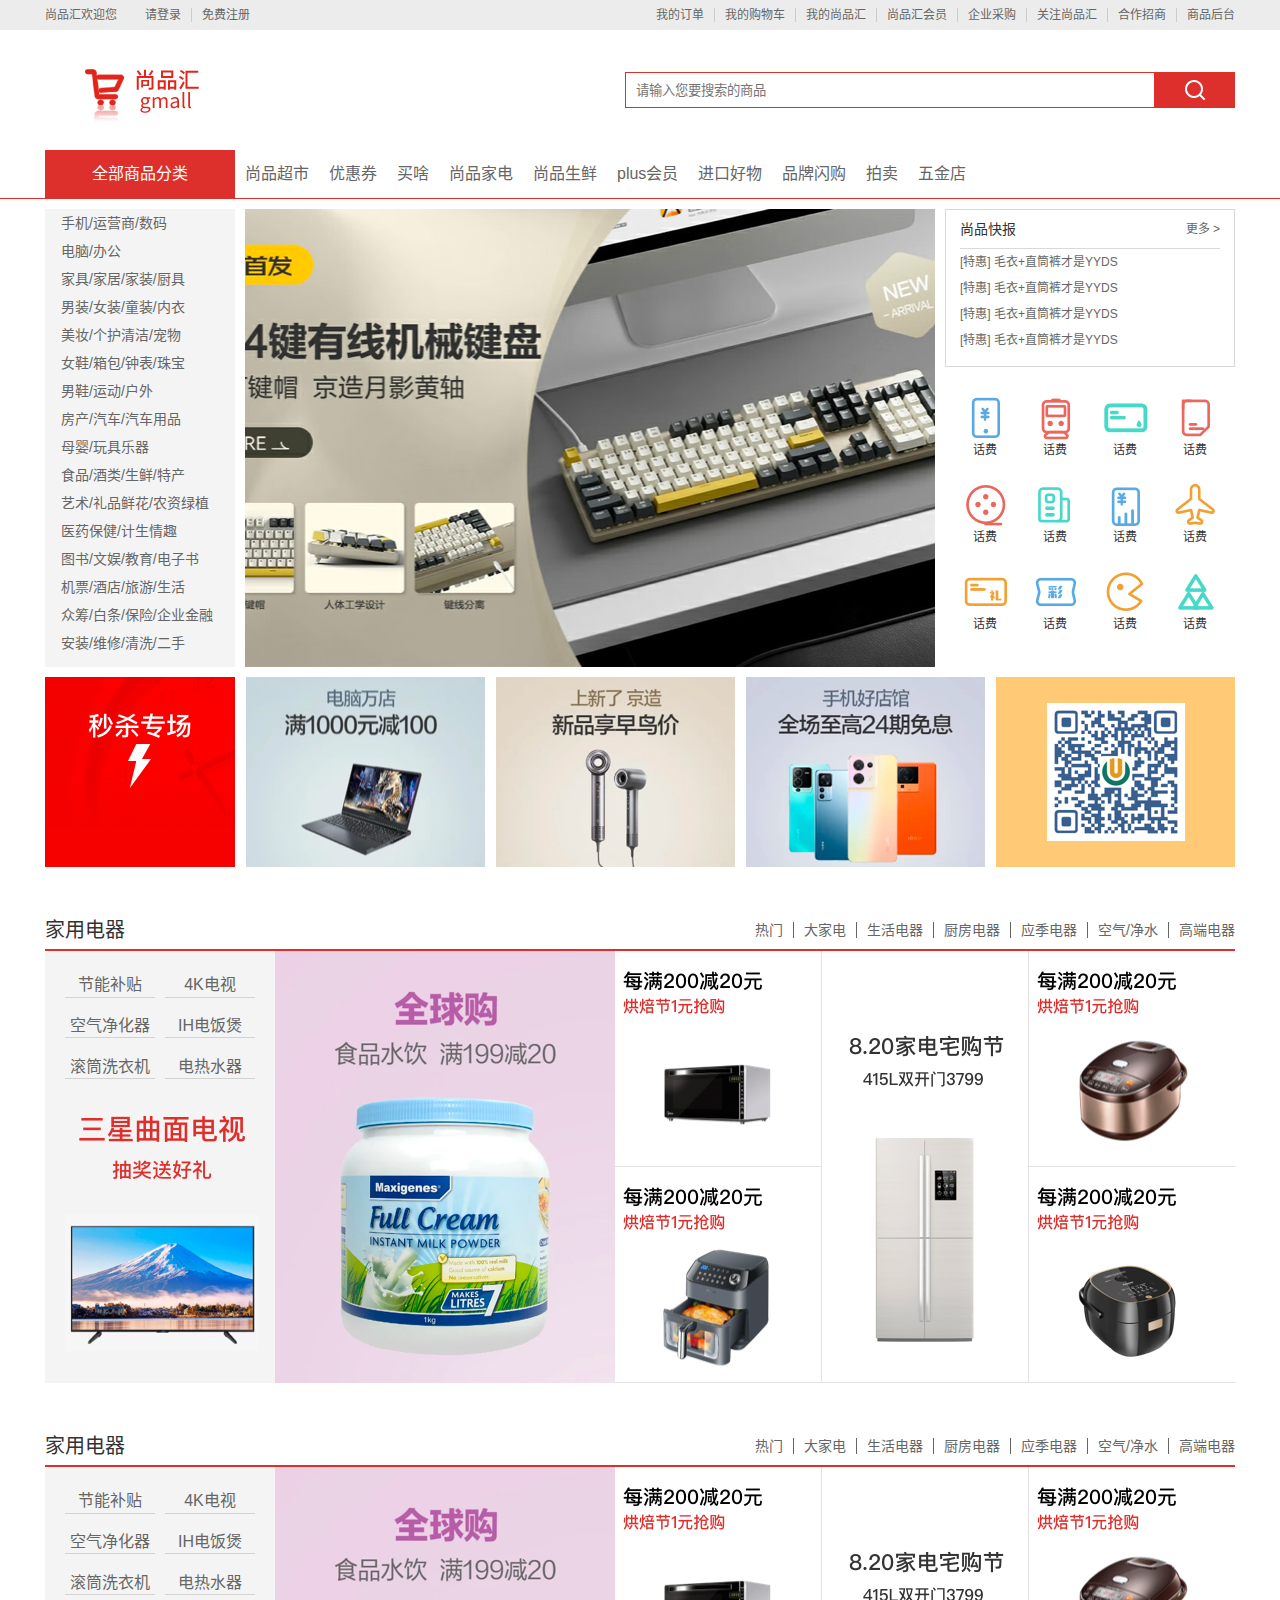
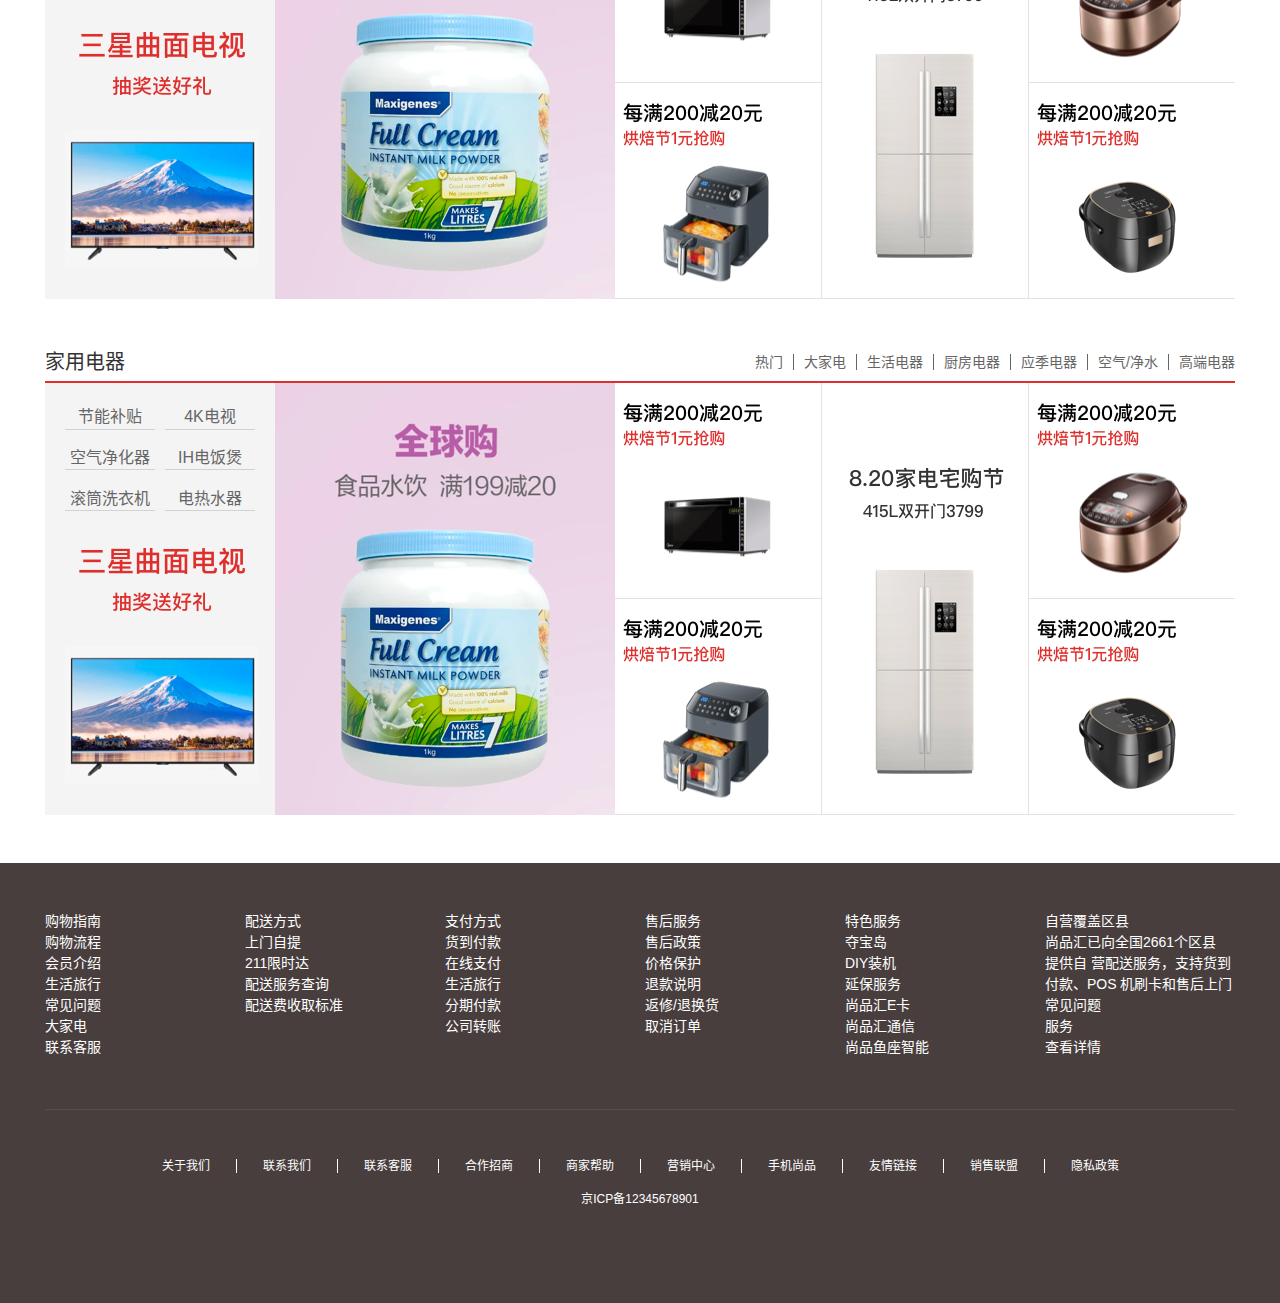
<file: WebJason/尚品汇练习/index.html>
<!DOCTYPE html>
<html lang="zh-CN">
<head>
    <meta charset="UTF-8">
    <title>尚品汇</title>
    <!-- 引入页签图标 -->
    <link rel="shortcut icon" href="./favicon.ico" type="image/x-icon">
    <!-- 引入重置css -->
    <link rel="stylesheet" href="./css/reset.css">
    <!-- 引入导航栏css -->
    <link rel="stylesheet" href="./css/nav.css">
</head>
<body>
    <!-- 顶部导航条 -->
    <div class="topbar">
        <!-- 版心 -->
         <div class="container clearfix">
             <!-- 左侧欢迎区 -->
             <div class="welcome leftfix">
                 <span class="hello">尚品汇欢迎您</span>
                 <span>请</span>
                 <a href="#" class="login">登录</a>
                 <a href="#" class="register">免费注册</a>
             </div>

             <!-- 右侧导航 -->
             <div class="topbar-nav rightfix">
                <ul class="list clearfix">
                    <li><a href="#">我的订单</a></li>
                    <li><a href="#">我的购物车</a></li>
                    <li><a href="#">我的尚品汇</a></li>
                    <li><a href="#">尚品汇会员</a></li>
                    <li><a href="#">企业采购</a></li>
                    <li><a href="#">关注尚品汇</a></li>
                    <li><a href="#">合作招商</a></li>
                    <li><a href="#">商品后台</a></li>
                </ul>
             </div>
         </div>
    </div>

    <!-- 头部 -->
    <div class="header">
       <div class="container">
             <!-- 左侧logo区 -->
            <div class="logo leftfix">
                <img src="./image/logo.png" alt="尚品汇">
            </div>
            <!-- 右侧搜索区 -->
            <div class="search rightfix">
                <form action="#">
                    <input type="text" placeholder="请输入您要搜索的商品">
                    <button></button>
                </form>
            </div>
       </div>
    </div>

    <!-- 主导航区 -->
    <div class="main-nav">
        <div class="container clearfix">
            <div class="all-types leftfix">
            全部商品分类
            </div>
            <ul class="nav-list leftfix">
                <li><a href="#">尚品超市</a></li>
                <li><a href="#">优惠券</a></li>
                <li><a href="#">买啥</a></li>
                <li><a href="#">尚品家电</a></li>
                <li><a href="#">尚品生鲜</a></li>
                <li><a href="#">plus会员</a></li>
                <li><a href="#">进口好物</a></li>
                <li><a href="#">品牌闪购</a></li>
                <li><a href="#">拍卖</a></li>
                <li><a href="#">五金店</a></li>
            </ul>
        </div>
    </div>

    <!-- 主要内容区 -->
    <div class="main-content">
        <div class="container clearfix">
            <ul class="slide-nav leftfix">
                <li>
                    <!-- 一级菜单 -->
                    <a href="#">手机/运营商/数码</a>
                    <!-- 二级菜单 --></a>
                    <div class="second-menu">
                        <dl class="clearfix">
                            <dt><a href="#">电子书刊</a></dt>
                            <dd><a href="#">电子书</a></dd>
                            <dd><a href="#">网络原创</a></dd>
                            <dd><a href="#">数字杂志</a></dd>
                            <dd><a href="#">多媒体图书</a></dd>
                        </dl>
                        <dl class="clearfix">
                            <dt><a href="#">音像</a></dt>
                            <dd><a href="#">音乐</a></dd>
                            <dd><a href="#">影视</a></dd>
                            <dd><a href="#">教育音像</a></dd>
                        </dl>
                        <dl class="clearfix">
                            <dt><a href="#">英文原版</a></dt>
                            <dd><a href="#">少儿</a></dd>
                            <dd><a href="#">商务投资</a></dd>
                            <dd><a href="#">英语学习考试</a></dd>
                            <dd><a href="#">文学</a></dd>
                            <dd><a href="#">传记</a></dd>
                            <dd><a href="#">励志</a></dd>
                        </dl>
                        <dl class="clearfix">
                            <dt><a href="#">文艺</a></dt>
                            <dd><a href="#">小说</a></dd>
                            <dd><a href="#">文学</a></dd>
                            <dd><a href="#">青春文学</a></dd>
                            <dd><a href="#">传记</a></dd>
                            <dd><a href="#">艺术</a></dd>
                        </dl>
                        <dl class="clearfix">
                            <dt><a href="#">少儿</a></dt>
                            <dd><a href="#">胎教</a></dd>
                            <dd><a href="#">0-2岁</a></dd>
                            <dd><a href="#">3-6岁</a></dd>
                            <dd><a href="#">7-10岁</a></dd>
                            <dd><a href="#">11-14岁</a></dd>
                        </dl>
                        <dl class="clearfix">
                            <dt><a href="#">人文社科</a></dt>
                            <dd><a href="#">历史</a></dd>
                            <dd><a href="#">哲学</a></dd>
                            <dd><a href="#">国学</a></dd>
                            <dd><a href="#">政治/军事</a></dd>
                            <dd><a href="#">法律</a></dd>
                            <dd><a href="#">人文社科</a></dd>
                            <dd><a href="#">心理学</a></dd>
                            <dd><a href="#">文化</a></dd>
                            <dd><a href="#">社会科学</a></dd>
                        </dl>
                        <dl class="clearfix">
                            <dt><a href="#">经管励志</a></dt>
                            <dd><a href="#">经济</a></dd>
                            <dd><a href="#">金融与投资</a></dd>
                            <dd><a href="#">管理</a></dd>
                            <dd><a href="#">励志与成功</a></dd>
                        </dl>
                        <dl class="clearfix">
                            <dt><a href="#">生活</a></dt>
                            <dd><a href="#">健康与保健</a></dd>
                            <dd><a href="#">家庭与育儿</a></dd>
                            <dd><a href="#">旅游</a></dd>
                            <dd><a href="#">烹饪美食</a></dd>
                        </dl>
                        <dl class="clearfix">
                            <dt><a href="#">科技</a></dt>
                            <dd><a href="#">工业技术</a></dd>
                            <dd><a href="#">科普读物</a></dd>
                            <dd><a href="#">建筑</a></dd>
                            <dd><a href="#">医学</a></dd>
                            <dd><a href="#">科学与自然</a></dd>
                            <dd><a href="#">计算机与互联网</a></dd>
                            <dd><a href="#">电子通信</a></dd>
                        </dl>
                        <dl class="clearfix">
                            <dt><a href="#">教育</a></dt>
                            <dd><a href="#">中小学教辅</a></dd>
                            <dd><a href="#">教育与考试</a></dd>
                            <dd><a href="#">外语学习</a></dd>
                            <dd><a href="#">大中专教材</a></dd>
                            <dd><a href="#">科学与自然</a></dd>
                            <dd><a href="#">字典词典</a></dd>
                        </dl>
                        <dl class="clearfix">
                            <dt><a href="#">艺术与收藏</a></dt>
                            <dd><a href="#">经济管理</a></dd>
                            <dd><a href="#">文化与艺术</a></dd>
                        </dl>
                        <dl class="clearfix">
                            <dt><a href="#">其他</a></dt>
                            <dd><a href="#">工具书</a></dd>
                            <dd><a href="#">杂志期刊</a></dd>
                            <dd><a href="#">套装书</a></dd>
                            <dd><a href="#">打折图书</a></dd>
                        </dl>
                    </div>
                </li>
                <li>
                    <a href="#">电脑/办公</a>
                    <div class="second-menu">
                        <dl class="clearfix">
                            <dt><a href="#">手机通讯</a></dt>
                            <dd><a href="#">手机</a></dd>
                            <dd><a href="#">对讲机</a></dd>
                        </dl>
                        <dl class="clearfix">
                            <dt><a href="#">运营商</a></dt>
                            <dd><a href="#">合约机</a></dd>
                            <dd><a href="#">选号中心</a></dd>
                            <dd><a href="#">装宽带</a></dd>
                        </dl>
                        <dl class="clearfix">
                            <dt><a href="#">手机配件</a></dt>
                            <dd><a href="#">移动电源</a></dd>
                            <dd><a href="#">蓝牙耳机</a></dd>
                            <dd><a href="#">充电器</a></dd>
                            <dd><a href="#">数据线</a></dd>
                            <dd><a href="#">苹果周边</a></dd>
                        </dl>
                    </div>
                </li>
                <li>
                    <a href="#">家具/家居/家装/厨具</a>
                    <div class="second-menu">
                        <dl class="clearfix">
                            <dt><a href="#">大家电</a></dt>
                            <dd><a href="#">平板电视</a></dd>
                            <dd><a href="#">空调</a></dd>
                            <dd><a href="#">冰箱</a></dd>
                            <dd><a href="#">洗衣机</a></dd>
                            <dd><a href="#">迷你音响</a></dd>
                        </dl>
                        <dl class="clearfix">
                            <dt><a href="#">厨卫家电</a></dt>
                            <dd><a href="#">燃气灶</a></dd>
                            <dd><a href="#">油烟机</a></dd>
                            <dd><a href="#">热水器</a></dd>
                            <dd><a href="#">消毒柜</a></dd>
                            <dd><a href="#">洗碗机</a></dd>
                        </dl>
                        <dl class="clearfix">
                            <dt><a href="#">厨卫小电</a></dt>
                            <dd><a href="#">料理机</a></dd>
                            <dd><a href="#">榨汁机</a></dd>
                            <dd><a href="#">电饭煲</a></dd>
                            <dd><a href="#">压力锅</a></dd>
                            <dd><a href="#">豆浆机</a></dd>
                            <dd><a href="#">咖啡机</a></dd>
                            <dd><a href="#">微波炉</a></dd>
                            <dd><a href="#">电磁炉</a></dd>
                        </dl>
                        <dl class="clearfix">
                            <dt><a href="#">生活电器</a></dt>
                            <dd><a href="#">取暖电器</a></dd>
                            <dd><a href="#">净化器</a></dd>
                            <dd><a href="#">加湿器</a></dd>
                            <dd><a href="#">扫地机器人</a></dd>
                            <dd><a href="#">吸尘器</a></dd>
                            <dd><a href="#">挂烫机</a></dd>
                            <dd><a href="#">电话机</a></dd>
                            <dd><a href="#">电风扇</a></dd>
                        </dl>
                        <dl class="clearfix">
                            <dt><a href="#">个护健康</a></dt>
                            <dd><a href="#">剃须刀</a></dd>
                            <dd><a href="#">脱毛器</a></dd>
                            <dd><a href="#">口腔护理</a></dd>
                            <dd><a href="#">电吹风</a></dd>
                            <dd><a href="#">美容仪</a></dd>
                            <dd><a href="#">理发器</a></dd>
                            <dd><a href="#">按摩椅</a></dd>
                            <dd><a href="#">血压计</a></dd>
                        </dl>
                    </div>
                </li>
                <li>
                    <a href="#">男装/女装/童装/内衣</a>
                    <div class="second-menu">
                        <dl class="clearfix">
                            <dt><a href="#">摄影摄像</a></dt>
                            <dd><a href="#">数码现货即</a></dd>
                            <dd><a href="#">拍立得</a></dd>
                            <dd><a href="#">镜头</a></dd>
                            <dd><a href="#">户外器材</a></dd>
                            <dd><a href="#">数码相框</a></dd>
                        </dl>
                        <dl class="clearfix">
                            <dt><a href="#">数码配件</a></dt>
                            <dd><a href="#">存储卡</a></dd>
                            <dd><a href="#">读卡器</a></dd>
                            <dd><a href="#">滤镜</a></dd>
                            <dd><a href="#">相机包</a></dd>
                            <dd><a href="#">数码支架</a></dd>
                        </dl>
                        <dl class="clearfix">
                            <dt><a href="#">智能设备</a></dt>
                            <dd><a href="#">智能手环</a></dd>
                            <dd><a href="#">智能眼镜</a></dd>
                            <dd><a href="#">健康监测</a></dd>
                            <dd><a href="#">体感车</a></dd>
                            <dd><a href="#">无人机</a></dd>
                        </dl>
                    </div>
                </li>
                <li>
                    <a href="#">美妆/个护清洁/宠物</a>
                    <div class="second-menu">
                        <dl class="clearfix">
                            <dt><a href="#">宠物生活</a></dt>
                            <dd><a href="#">宠物粮食</a></dd>
                            <dd><a href="#">宠物零食</a></dd>
                            <dd><a href="#">医疗保健</a></dd>
                            <dd><a href="#">宠物玩具</a></dd>
                            <dd><a href="#">出行装备</a></dd>
                        </dl>
                        <dl class="clearfix">
                            <dt><a href="#">生活日用</a></dt>
                            <dd><a href="#">保暖防护</a></dd>
                            <dd><a href="#">收纳用品</a></dd>
                            <dd><a href="#">雨伞雨具</a></dd>
                            <dd><a href="#">浴室用品</a></dd>
                            <dd><a href="#">洗漱用品</a></dd>
                        </dl>
                    </div>
                </li>
                <li>
                    <a href="#">女鞋/箱包/钟表/珠宝</a>
                    <div class="second-menu">
                        <dl class="clearfix">
                            <dt><a href="#">电脑整机</a></dt>
                            <dd><a href="#">笔记本电脑</a></dd>
                            <dd><a href="#">台式机</a></dd>
                            <dd><a href="#">超极本</a></dd>
                            <dd><a href="#">游戏本</a></dd>
                            <dd><a href="#">平板电脑</a></dd>
                            <dd><a href="#">平板配件</a></dd>
                        </dl>
                        <dl class="clearfix">
                            <dt><a href="#">电脑配件</a></dt>
                            <dd><a href="#">CPU</a></dd>
                            <dd><a href="#">主板</a></dd>
                            <dd><a href="#">显卡</a></dd>
                            <dd><a href="#">硬盘</a></dd>
                            <dd><a href="#">SSD固态硬盘</a></dd>
                            <dd><a href="#">内存</a></dd>
                        </dl>
                    </div>
                </li>
                <li>
                    <a href="#">男鞋/运动/户外</a>
                    <div class="second-menu">
                        <dl class="clearfix">
                            <dt><a href="#">刀剪菜板</a></dt>
                            <dd><a href="#">菜刀</a></dd>
                            <dd><a href="#">剪刀</a></dd>
                            <dd><a href="#">多功能刀</a></dd>
                            <dd><a href="#">道具套装</a></dd>
                        </dl>
                        <dl class="clearfix">
                            <dt><a href="#">水具酒具</a></dt>
                            <dd><a href="#">塑料杯</a></dd>
                            <dd><a href="#">运动水壶</a></dd>
                            <dd><a href="#">保温杯</a></dd>
                            <dd><a href="#">保温壶</a></dd>
                        </dl>
                    </div>
                </li>
                <li>
                    <a href="#">房产/汽车/汽车用品</a>
                    <div class="second-menu">
                        <dl class="clearfix">
                            <dt><a href="#">清洁用品</a></dt>
                            <dd><a href="#">纸巾湿巾</a></dd>
                            <dd><a href="#">清洁工具</a></dd>
                            <dd><a href="#">驱虫用品</a></dd>
                            <dd><a href="#">家庭清洁</a></dd>
                            <dd><a href="#">皮具护理</a></dd>
                        </dl>
                        <dl class="clearfix">
                            <dt><a href="#">面部护肤</a></dt>
                            <dd><a href="#">洁面乳</a></dd>
                            <dd><a href="#">面膜</a></dd>
                            <dd><a href="#">防晒</a></dd>
                            <dd><a href="#">隔离</a></dd>
                            <dd><a href="#">爽肤水</a></dd>
                        </dl>
                    </div>
                </li>
                <li>
                    <a href="#">母婴/玩具乐器</a>
                    <div class="second-menu">
                        <dl class="clearfix">
                            <dt><a href="#">男装</a></dt>
                            <dd><a href="#">衬衫</a></dd>
                            <dd><a href="#">针织衫</a></dd>
                            <dd><a href="#">夹克</a></dd>
                            <dd><a href="#">风衣</a></dd>
                            <dd><a href="#">牛仔裤</a></dd>
                        </dl>
                        <dl class="clearfix">
                            <dt><a href="#">女装</a></dt>
                            <dd><a href="#">雪纺衫</a></dd>
                            <dd><a href="#">休闲裤</a></dd>
                            <dd><a href="#">小西装</a></dd>
                            <dd><a href="#">皮衣</a></dd>
                            <dd><a href="#">羽绒服</a></dd>
                        </dl>
                    </div>
                </li>
                <li>
                    <a href="#">食品/酒类/生鲜/特产</a>
                    <div class="second-menu">
                        <dl class="clearfix">
                            <dt><a href="#">钟表</a></dt>
                            <dd><a href="#">男表</a></dd>
                            <dd><a href="#">瑞士表</a></dd>
                            <dd><a href="#">女表</a></dd>
                            <dd><a href="#">风衣</a></dd>
                            <dd><a href="#">智能手表</a></dd>
                            <dd><a href="#">闹钟</a></dd>
                        </dl>
                    </div>
                </li>
                <li>
                    <a href="#">艺术/礼品鲜花/农资绿植</a>
                    <div class="second-menu">
                        <dl class="clearfix">
                            <dt><a href="#">流行男鞋</a></dt>
                            <dd><a href="#">休闲鞋</a></dd>
                            <dd><a href="#">商务鞋</a></dd>
                            <dd><a href="#">功能鞋</a></dd>
                            <dd><a href="#">布鞋</a></dd>
                            <dd><a href="#">人字拖</a></dd>
                        </dl>
                        <dl class="clearfix">
                            <dt><a href="#">时尚女鞋</a></dt>
                            <dd><a href="#">高跟鞋</a></dd>
                            <dd><a href="#">凉鞋</a></dd>
                            <dd><a href="#">雪地靴</a></dd>
                            <dd><a href="#">筒靴</a></dd>
                            <dd><a href="#">内增高</a></dd>
                        </dl>
                    </div>
                </li>
                <li>
                    <a href="#">医药保健/计生情趣</a>
                    <div class="second-menu">
                        <dl class="clearfix">
                            <dt><a href="#">营养辅食</a></dt>
                            <dd><a href="#">维生素</a></dd>
                            <dd><a href="#">面条</a></dd>
                            <dd><a href="#">益生菌</a></dd>
                            <dd><a href="#">钙铁锌硒</a></dd>
                            <dd><a href="#">DHA</a></dd>
                        </dl>
                        <dl class="clearfix">
                            <dt><a href="#">妈妈专区</a></dt>
                            <dd><a href="#">孕妇装</a></dd>
                            <dd><a href="#">孕妇护肤</a></dd>
                            <dd><a href="#">防辐射服</a></dd>
                            <dd><a href="#">产后塑身</a></dd>
                            <dd><a href="#">月子装</a></dd>
                        </dl>
                    </div>
                </li>
                <li>
                    <a href="#">图书/文娱/教育/电子书</a>
                    <div class="second-menu">
                        <dl class="clearfix">
                            <dt><a href="#">流行皮包</a></dt>
                            <dd><a href="#">钱包</a></dd>
                            <dd><a href="#">手包</a></dd>
                            <dd><a href="#">钥匙包</a></dd>
                            <dd><a href="#">手提包</a></dd>
                            <dd><a href="#">公文包</a></dd>
                        </dl>
                        <dl class="clearfix">
                            <dt><a href="#">婚庆</a></dt>
                            <dd><a href="#">婚庆首饰</a></dd>
                            <dd><a href="#">婚纱摄影</a></dd>
                            <dd><a href="#">婚宴</a></dd>
                            <dd><a href="#">婚庆服务</a></dd>
                            <dd><a href="#">婚纱礼服</a></dd>
                        </dl>
                    </div>
                </li>
                <li>
                    <a href="#">机票/酒店/旅游/生活</a>
                    <div class="second-menu">
                        <dl class="clearfix">
                            <dt><a href="#">地方特产</a></dt>
                            <dd><a href="#">北京</a></dd>
                            <dd><a href="#">新疆</a></dd>
                            <dd><a href="#">四川</a></dd>
                            <dd><a href="#">福建</a></dd>
                            <dd><a href="#">重庆</a></dd>
                        </dl>
                        <dl class="clearfix">
                            <dt><a href="#">进口食品</a></dt>
                            <dd><a href="#">饼干果干</a></dd>
                            <dd><a href="#">巧克力</a></dd>
                            <dd><a href="#">牛奶</a></dd>
                            <dd><a href="#">调味食品</a></dd>
                            <dd><a href="#">休闲零食</a></dd>
                        </dl>
                    </div>
                </li>
                <li>
                    <a href="#">众筹/白条/保险/企业金融</a>
                    <div class="second-menu">
                        <dl class="clearfix">
                            <dt><a href="#">木手串</a></dt>
                            <dd><a href="#">小叶紫檀</a></dd>
                            <dd><a href="#">黄花梨</a></dd>
                            <dd><a href="#">禅香木</a></dd>
                            <dd><a href="#">金丝楠</a></dd>
                        </dl>
                        <dl class="clearfix">
                            <dt><a href="#">钻石</a></dt>
                            <dd><a href="#">裸钻</a></dd>
                            <dd><a href="#">钻戒</a></dd>
                            <dd><a href="#">耳饰</a></dd>
                            <dd><a href="#">手镯</a></dd>
                            <dd><a href="#">手链</a></dd>
                        </dl>
                    </div>
                </li>
                <li>
                    <a href="#">安装/维修/清洗/二手</a>
                    <div class="second-menu">
                        <dl class="clearfix">
                            <dt><a href="#">二手家电</a></dt>
                            <dd><a href="#">洗衣机</a></dd>
                            <dd><a href="#">烘干机</a></dd>
                            <dd><a href="#">烤箱</a></dd>
                            <dd><a href="#">微波炉</a></dd>
                        </dl>
                        <dl class="clearfix">
                            <dt><a href="#">上门清洗</a></dt>
                            <dd><a href="#">油烟机</a></dd>
                            <dd><a href="#">橱柜</a></dd>
                            <dd><a href="#">灶台</a></dd>
                            <dd><a href="#">锅</a></dd>
                            <dd><a href="#">燃气灶</a></dd>
                        </dl>
                    </div>
                </li>
            </ul>

           <div class="banner leftfix" >
               <img src="./image/banner主图.png" alt="尚品汇">
           </div>

           <div class="slide-other leftfix" >
                <div class="message">
                    <div class="title clearfix">
                        <span class="leftfix">尚品快报</span>
                        <a href="#" class="rightfix">更多&nbsp;&gt;</a>
                    </div>
                    <ul class="msg-list">
                        <li><a href="#">[特惠] 毛衣+直筒裤才是YYDS</a></li>
                        <li><a href="#">[特惠] 毛衣+直筒裤才是YYDS</a></li>
                        <li><a href="#">[特惠] 毛衣+直筒裤才是YYDS</a></li>
                        <li><a href="#">[特惠] 毛衣+直筒裤才是YYDS</a></li>
                    </ul>
                </div>
                <div class="other-nav">
                    <ul class="other-nav-list clearfix">
                        <li>
                            <div class="picture"></div>
                            <span>话费</span>
                        </li>
                        <li><div class="picture"></div>
                            <span>话费</span>
                        </li>
                        <li><div class="picture"></div>
                            <span>话费</span></li>
                        <li><div class="picture"></div>
                            <span>话费</span></li>
                    </ul>
                    <ul class="other-nav-list clearfix">
                        <li><div class="picture"></div>
                            <span>话费</span></li>
                        <li><div class="picture"></div>
                            <span>话费</span></li>
                        <li><div class="picture"></div>
                            <span>话费</span></li>
                        <li><div class="picture"></div>
                            <span>话费</span></li>
                    </ul>
                    <ul class="other-nav-list clearfix">
                        <li><div class="picture"></div>
                            <span>话费</span></li>
                        <li><div class="picture"></div>
                            <span>话费</span></li>
                        <li><div class="picture"></div>
                            <span>话费</span></li>
                        <li><div class="picture"></div>
                            <span>话费</span></li>
                    </ul>
                </div>
           </div>
        </div>
    </div>
    <!-- 秒杀 -->
     <div class="seckill clearfix">
        <div class="container">
             <img src="./image/seckill.png" alt="秒杀">
             <img src="./image/banner1.png" alt="秒杀1">
             <img src="./image/banner2.png" alt="秒杀2">
             <img src="./image/banner3.png" alt="秒杀3">
             <img src="./image/baner4.png" alt="秒杀4">
        </div>
     </div>
     <!-- 楼层 -->
     <div class="floor">
        <div class="container">
            <!-- 上部分 -->
             <div class="floor-nav clearfix">
                <span class="floor-name leftfix">家用电器</span>
                <ul class="floor-nav-list rightfix clearfix">
                    <li><a href="#">热门</a></li>
                    <li><a href="#">大家电</a></li>
                    <li><a href="#">生活电器</a></li>
                    <li><a href="#">厨房电器</a></li>
                    <li><a href="#">应季电器</a></li>
                    <li><a href="#">空气/净水</a></li>
                    <li><a href="#">高端电器</a></li>
                </ul>
             </div>
            <!-- 下部分 -->
             <div class="floor-infor">
                <div class="floor-info-item clearfix">
                    <div class="item item1">
                        <ul class="item1-list clearfix">
                            <li><a href="#">节能补贴</a></li>
                            <li><a href="#">4K电视</a></li>
                            <li><a href="#">空气净化器</a></li>
                            <li><a href="#">IH电饭煲</a></li>
                            <li><a href="#">滚筒洗衣机</a></li>
                            <li><a href="#">电热水器</a></li>
                        </ul>
                        <img src="./image/编组.png" alt="广告图">
                    </div>
                    <div class="item item2">
                        <img src="./image/appliance_banner07.png" alt="广告图">
                    </div>
                    <div class="item item3">
                            <img src="./image/微波炉.png" alt="微波炉">
                            <img src="./image/空气炸锅.png" alt="空气炸锅">
                    </div>
                    <div class="item item4">
                            <img src="./image/冰箱.png" alt="冰箱">
                    </div>
                    <div class="item item5">
                            <img src="./image/电饭煲.png" alt="电饭煲">
                            <img src="./image/电饭煲2.png" alt="电饭煲2">
                    </div>
                </div>
             </div>
        </div>
     </div>
      <!-- 楼层 -->
     <div class="floor">
        <div class="container">
            <!-- 上部分 -->
             <div class="floor-nav clearfix">
                <span class="floor-name leftfix">家用电器</span>
                <ul class="floor-nav-list rightfix clearfix">
                    <li><a href="#">热门</a></li>
                    <li><a href="#">大家电</a></li>
                    <li><a href="#">生活电器</a></li>
                    <li><a href="#">厨房电器</a></li>
                    <li><a href="#">应季电器</a></li>
                    <li><a href="#">空气/净水</a></li>
                    <li><a href="#">高端电器</a></li>
                </ul>
             </div>
            <!-- 下部分 -->
             <div class="floor-infor">
                <div class="floor-info-item clearfix">
                    <div class="item item1">
                        <ul class="item1-list clearfix">
                            <li><a href="#">节能补贴</a></li>
                            <li><a href="#">4K电视</a></li>
                            <li><a href="#">空气净化器</a></li>
                            <li><a href="#">IH电饭煲</a></li>
                            <li><a href="#">滚筒洗衣机</a></li>
                            <li><a href="#">电热水器</a></li>
                        </ul>
                        <img src="./image/编组.png" alt="广告图">
                    </div>
                    <div class="item item2">
                        <img src="./image/appliance_banner07.png" alt="广告图">
                    </div>
                    <div class="item item3">
                            <img src="./image/微波炉.png" alt="微波炉">
                            <img src="./image/空气炸锅.png" alt="空气炸锅">
                    </div>
                    <div class="item item4">
                            <img src="./image/冰箱.png" alt="冰箱">
                    </div>
                    <div class="item item5">
                            <img src="./image/电饭煲.png" alt="电饭煲">
                            <img src="./image/电饭煲2.png" alt="电饭煲2">
                    </div>
                </div>
             </div>
        </div>
     </div>
      <!-- 楼层 -->
     <div class="floor">
        <div class="container">
            <!-- 上部分 -->
             <div class="floor-nav clearfix">
                <span class="floor-name leftfix">家用电器</span>
                <ul class="floor-nav-list rightfix clearfix">
                    <li><a href="#">热门</a></li>
                    <li><a href="#">大家电</a></li>
                    <li><a href="#">生活电器</a></li>
                    <li><a href="#">厨房电器</a></li>
                    <li><a href="#">应季电器</a></li>
                    <li><a href="#">空气/净水</a></li>
                    <li><a href="#">高端电器</a></li>
                </ul>
             </div>
            <!-- 下部分 -->
             <div class="floor-infor">
                <div class="floor-info-item clearfix">
                    <div class="item item1">
                        <ul class="item1-list clearfix">
                            <li><a href="#">节能补贴</a></li>
                            <li><a href="#">4K电视</a></li>
                            <li><a href="#">空气净化器</a></li>
                            <li><a href="#">IH电饭煲</a></li>
                            <li><a href="#">滚筒洗衣机</a></li>
                            <li><a href="#">电热水器</a></li>
                        </ul>
                        <img src="./image/编组.png" alt="广告图">
                    </div>
                    <div class="item item2">
                        <img src="./image/appliance_banner07.png" alt="广告图">
                    </div>
                    <div class="item item3">
                            <img src="./image/微波炉.png" alt="微波炉">
                            <img src="./image/空气炸锅.png" alt="空气炸锅">
                    </div>
                    <div class="item item4">
                            <img src="./image/冰箱.png" alt="冰箱">
                    </div>
                    <div class="item item5">
                            <img src="./image/电饭煲.png" alt="电饭煲">
                            <img src="./image/电饭煲2.png" alt="电饭煲2">
                    </div>
                </div>
             </div>
        </div>
     </div>
     <!-- 页脚 -->
     <div class="footer">
        <div class="container">
            <!-- 顶部链接 -->
            <div class="top-links clearfix">
                <ul class="links-list">
                    <li><a href="#">购物指南</a></li>
                    <li><a href="#">购物流程</a></li>
                    <li><a href="#">会员介绍</a></li>
                    <li><a href="#">生活旅行</a></li>
                    <li><a href="#">常见问题</a></li>
                    <li><a href="#">大家电</a></li>
                    <li><a href="#">联系客服</a></li>
                </ul>
                <ul class="links-list">
                    <li><a href="#">配送方式</a></li>
                    <li><a href="#">上门自提</a></li>
                    <li><a href="#">211限时达</a></li>
                    <li><a href="#">配送服务查询</a></li>
                    <li><a href="#">配送费收取标准</a></li>
                </ul>
                <ul class="links-list">
                    <li><a href="#">支付方式</a></li>
                    <li><a href="#">货到付款</a></li>
                    <li><a href="#">在线支付</a></li>
                    <li><a href="#">生活旅行</a></li>
                    <li><a href="#">分期付款</a></li>
                    <li><a href="#">公司转账</a></li>
                </ul>
                <ul class="links-list">
                    <li><a href="#">售后服务</a></li>
                    <li><a href="#">售后政策</a></li>
                    <li><a href="#">价格保护</a></li>
                    <li><a href="#">退款说明</a></li>
                    <li><a href="#">返修/退换货</a></li>
                    <li><a href="#">取消订单</a></li>
                </ul>
                <ul class="links-list">
                    <li><a href="#">特色服务</a></li>
                    <li><a href="#">夺宝岛</a></li>
                    <li><a href="#">DIY装机</a></li>
                    <li><a href="#">延保服务</a></li>
                    <li><a href="#">尚品汇E卡</a></li>
                    <li><a href="#">尚品汇通信</a></li>
                    <li><a href="#">尚品鱼座智能</a></li>
                </ul>
                <ul class="links-list">
                    <li><a href="#">自营覆盖区县</a></li>
                    <li><a href="#">尚品汇已向全国2661个区县</a></li>
                    <li><a href="#">提供自 营配送服务，支持货到</a></li>
                    <li><a href="#">付款、POS 机刷卡和售后上门</a></li>
                    <li><a href="#">常见问题</a></li>
                    <li><a href="#">服务</a></li>
                    <li><a href="#">查看详情</a></li>
                </ul>
            </div>
            <!-- 分隔线 -->
            <div class="line">

            </div>
            <!-- 底部链接 -->
             <div class="bottom-link">
                    <ul class="bottom-link-list clearfix">
                        <li><a href="#">关于我们</a></li>
                        <li><a href="#">联系我们</a></li>
                        <li><a href="#">联系客服</a></li>
                        <li><a href="#">合作招商</a></li>
                        <li><a href="#">商家帮助</a></li>
                        <li><a href="#">营销中心</a></li>
                        <li><a href="#">手机尚品</a></li>
                        <li><a href="#">友情链接</a></li>
                        <li><a href="#">销售联盟</a></li>
                        <li><a href="#">隐私政策</a></li>
                    </ul>
                    <div class="copyright">京ICP备12345678901</div>
            </div>
        </div>
     </div>
</body>
</html>
</file>
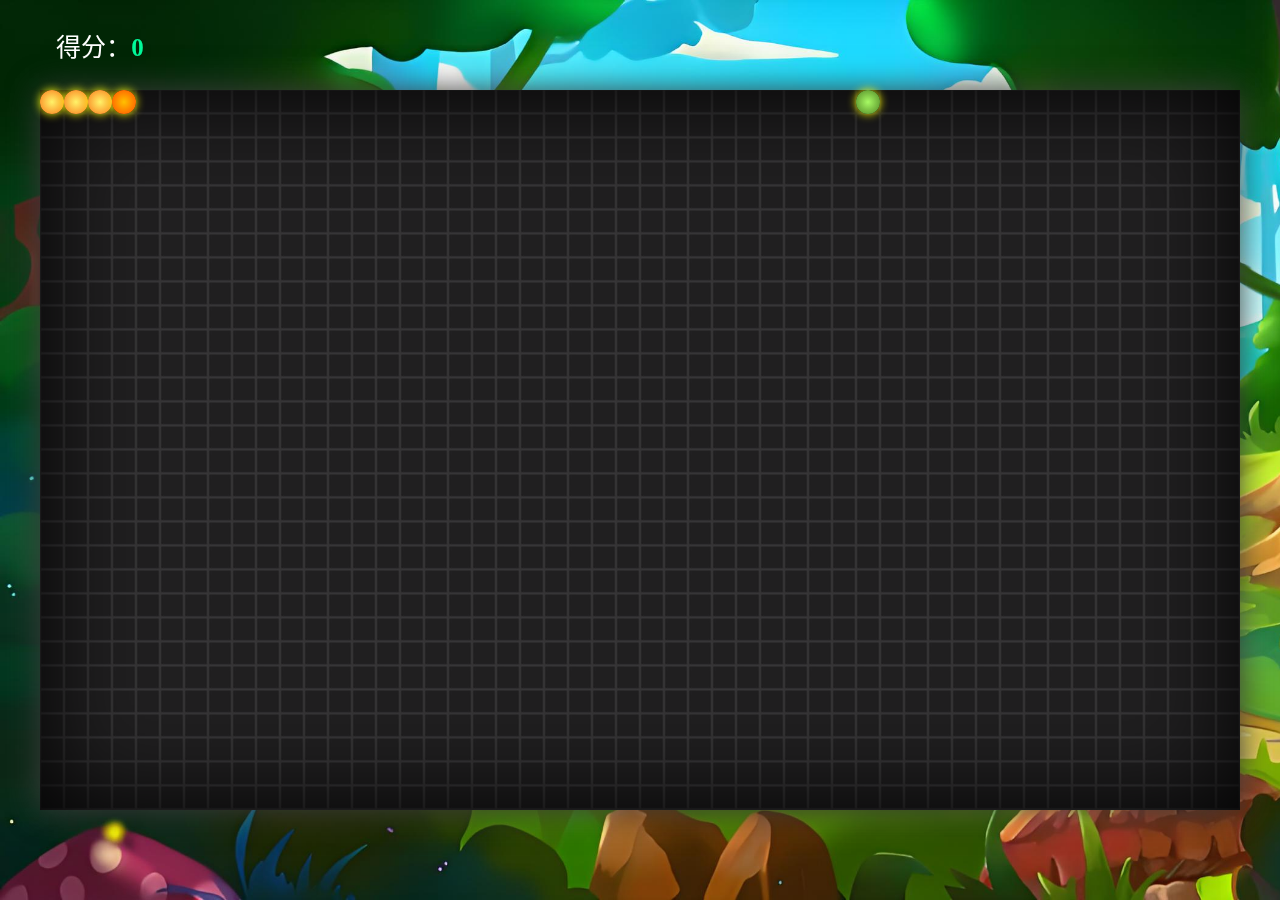
<file: WebJason/贪吃蛇/index.html>
<!DOCTYPE html>
<html lang="zh-CN">
<head>
    <meta charset="UTF-8">
    <meta name="viewport" content="width=device-width, initial-scale=1.0">
    <link rel="stylesheet" href="./style.css">
    <title>贪吃蛇</title>
</head>
<body>
    <div class="panbg"></div>
    <div class="btnbox">
         <div class="score">得分：<span>0</span></div>
        <button class="btn" id="start">start</button>
        <button class="btn" id="pause">pause</button>
        <button class="btn" id="restart">restart</button>
    </div>
    <div class="map">
    </div>
    <audio src="./gameing.mp3"></audio>
    <script src="./food.js"></script>
    <script src="./snake.js"></script>
    <script src="./game.js"></script>
    <script>
        const game = new Game(".map",".score span",".panbg");
        const start = document.getElementById("start");
        const pause = document.getElementById("pause");
        const restart = document.getElementById("restart");

        start.addEventListener("click", () => {
            game.startGame(); 
        })
        pause.addEventListener("click", () => {
            game.stopGame(); 
        })
        restart.addEventListener("click", () => {
            game.restartGame(); 
        })
        // 键盘控制
        document.addEventListener("keydown", (e) => {
            switch (e.keyCode) {
                case 37: // 左
                    game.changeDir("left");
                    break;
                case 38: // 上
                    game.changeDir("top");
                    break;
                case 39: // 右
                    game.changeDir("right");
                    break;
                case 40: // 下
                    game.changeDir("bottom"); 
                    break;
                default:
                    break;
            }
        })
    </script>
</body>
</html>
</file>
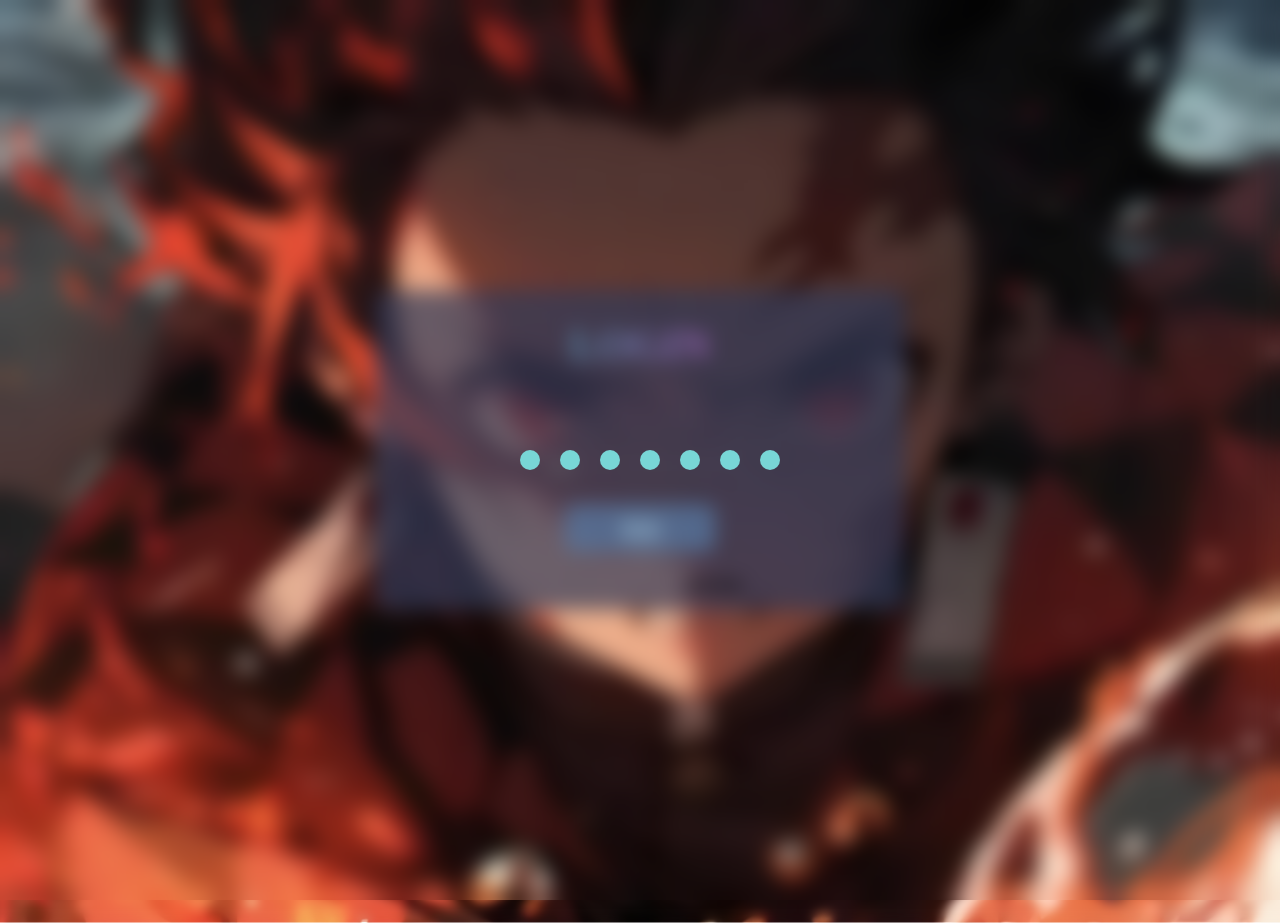
<file: WebJason/html/_login.html>
<!DOCTYPE html>
<html lang="zh-CN">
<head>
    <meta charset="UTF-8">
    <meta name="viewport" content="width=device-width, initial-scale=1.0">
    <title>登录</title>
    <link rel="stylesheet" href="../css/login.css">
    <link rel="stylesheet" href="../css/Loading.css">
</head>
<body>    
    <div class="back" id="back">
        <div class="log" id="log">
            <div class="logtitle">LOGIN</div>
            <form action="home.html" id="logbody" class="logbody" onsubmit="return login()">
                <input type="text" id="zh" size="20" class="txt" placeholder="账户">
                <br>
                <input type="password" id="mm" size="20" class="txt" placeholder="密码">
                <br>
                <input type="submit" value="登录" id="sub" class="sub">
                <a href="home.html"><input type="button" value="游客登录" id="ykbt" class="ykbt"></a>
            </form>     
        </div>
    </div>
    <div class="con" id="con">
        <!-- 加载动画容器 -->
        <div class="load">
        <!-- 加载动画的圆点，--i 为自定义属性 -->
            <div class="dot" style="--i:0"></div>
            <div class="dot" style="--i:1"></div>
            <div class="dot" style="--i:2"></div>
            <div class="dot" style="--i:3"></div>
            <div class="dot" style="--i:4"></div>
            <div class="dot" style="--i:5"></div>
            <div class="dot" style="--i:6"></div>
        </div>
    </div>
     <!-- 引入登录功能的 JavaScript 文件 -->
    <script src="../js/login.js"></script>
</body>
</html>
</file>
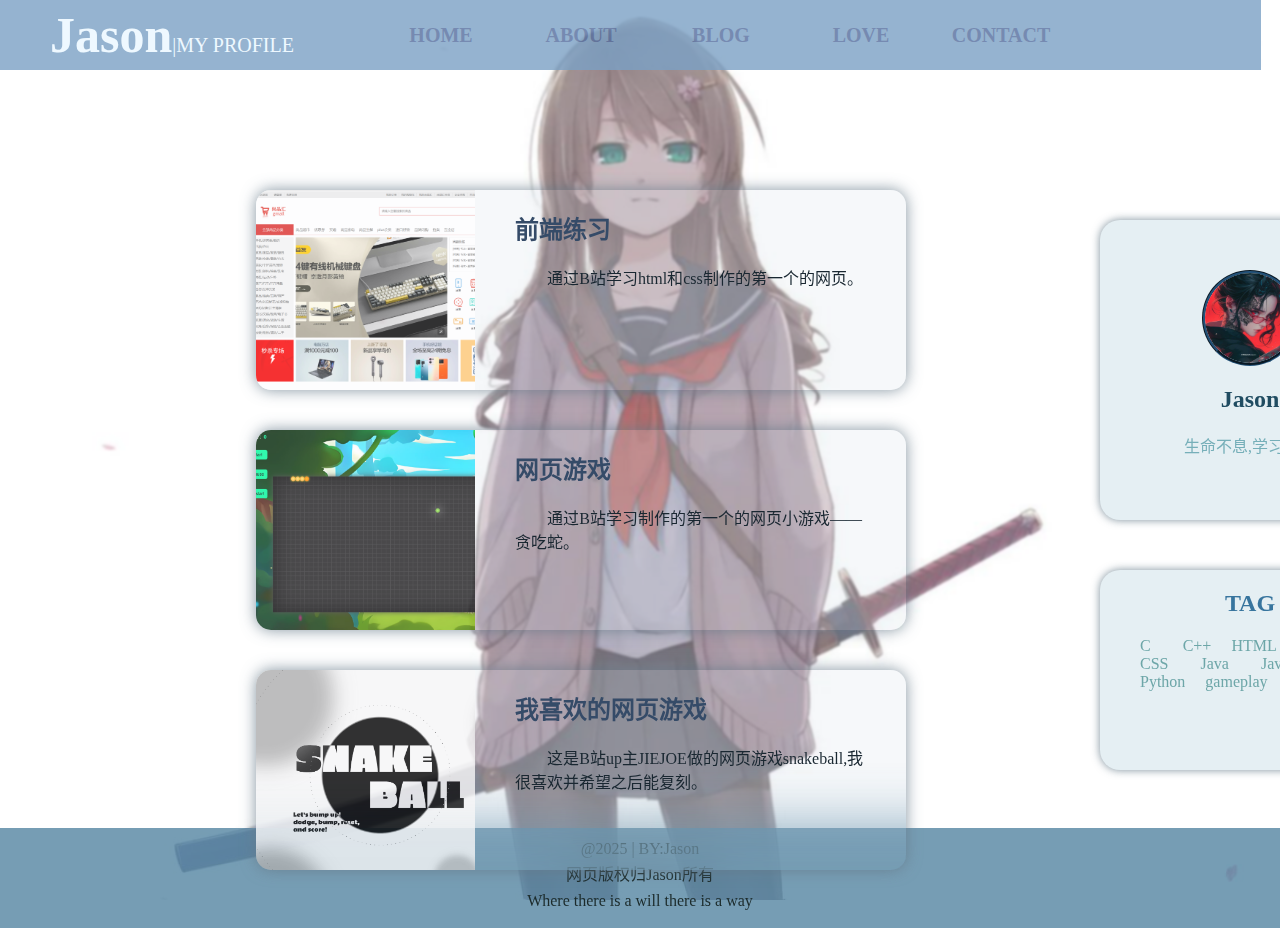
<file: WebJason/html/blog.html>
<!DOCTYPE html>
<html lang="zh-CN">
<head>
    <meta charset="UTF-8">
    <meta name="viewport" content="width=device-width, initial-scale=1.0">
    <title>我的博客</title>
    <link rel="stylesheet" href="../css/body_nav.css">
    <link rel="stylesheet" href="../css/blog.css">
</head>
<body>
    <!-- 导航栏 -->
    <nav>
        <div class="navtitle"><strong>Jason</strong>|MY PROFILE</div>
        <ul class="navlist">
            <li><a href="home.html">HOME</a></li>
            <li><a href="about.html">ABOUT</a></li>
            <li><a href="blog.html">BLOG</a></li>
            <li><a href="love.html">LOVE</a></li>
            <li><a href="contact.html">CONTACT</a></li>
        </ul>
    </nav>
    <!-- 主体内容 -->
    <div class="mid">
        <div class="content">
            <div class="con c1">
                <a href="../尚品汇练习/index.html" target="_blank" class="imghid">
                    <div class="img"></div>
                </a>
                <div class="txt">
                    <h2>前端练习</h2>
                    <p>&emsp;&emsp;通过B站学习html和css制作的第一个的网页。</p>
                </div>
            </div>
            <div class="con c2">
                <a href="../贪吃蛇/index.html" target="_blank" class="imghid">
                    <div class="img"></div>
                </a>
                <div class="txt">
                    <h2>网页游戏</h2>
                    <p>&emsp;&emsp;通过B站学习制作的第一个的网页小游戏——贪吃蛇。</p>
                </div>
            </div>
            <div class="con c3">
                <a href="https://snakeball.jiejoe.com/" target="_blank" class="imghid">
                    <div class="img"></div>
                </a>
                <div class="txt">
                    <h2>我喜欢的网页游戏</h2>
                    <p>&emsp;&emsp;这是B站up主JIEJOE做的网页游戏snakeball,我很喜欢并希望之后能复刻。</p>
                </div>
            </div>
        </div>
        <div class="pri">
                <div class="prihead">
                    <a href="contact.html"><div class="tx"></div></a>
                    <h2>Jason</h2>
                    <p>生命不息,学习不止</p>
                </div>
            <div class="tag">
                <h2>TAG</h2>
                <p>C&emsp;&emsp;C++ &emsp;HTML&emsp;&emsp;CSS&emsp;&emsp;Java&emsp;&emsp;JavaScript&emsp;&emsp; Python &emsp;gameplay &emsp; &emsp;ps</p>
            </div>
        </div>
    </div>
    <!-- 底部部分 -->
    <footer class="foot">
        <p>@2025 | BY:Jason</p>
        <p>网页版权归Jason所有</p>
        <p>Where there is a will there is a way</p>
    </footer>      
</body>
</html>
</file>
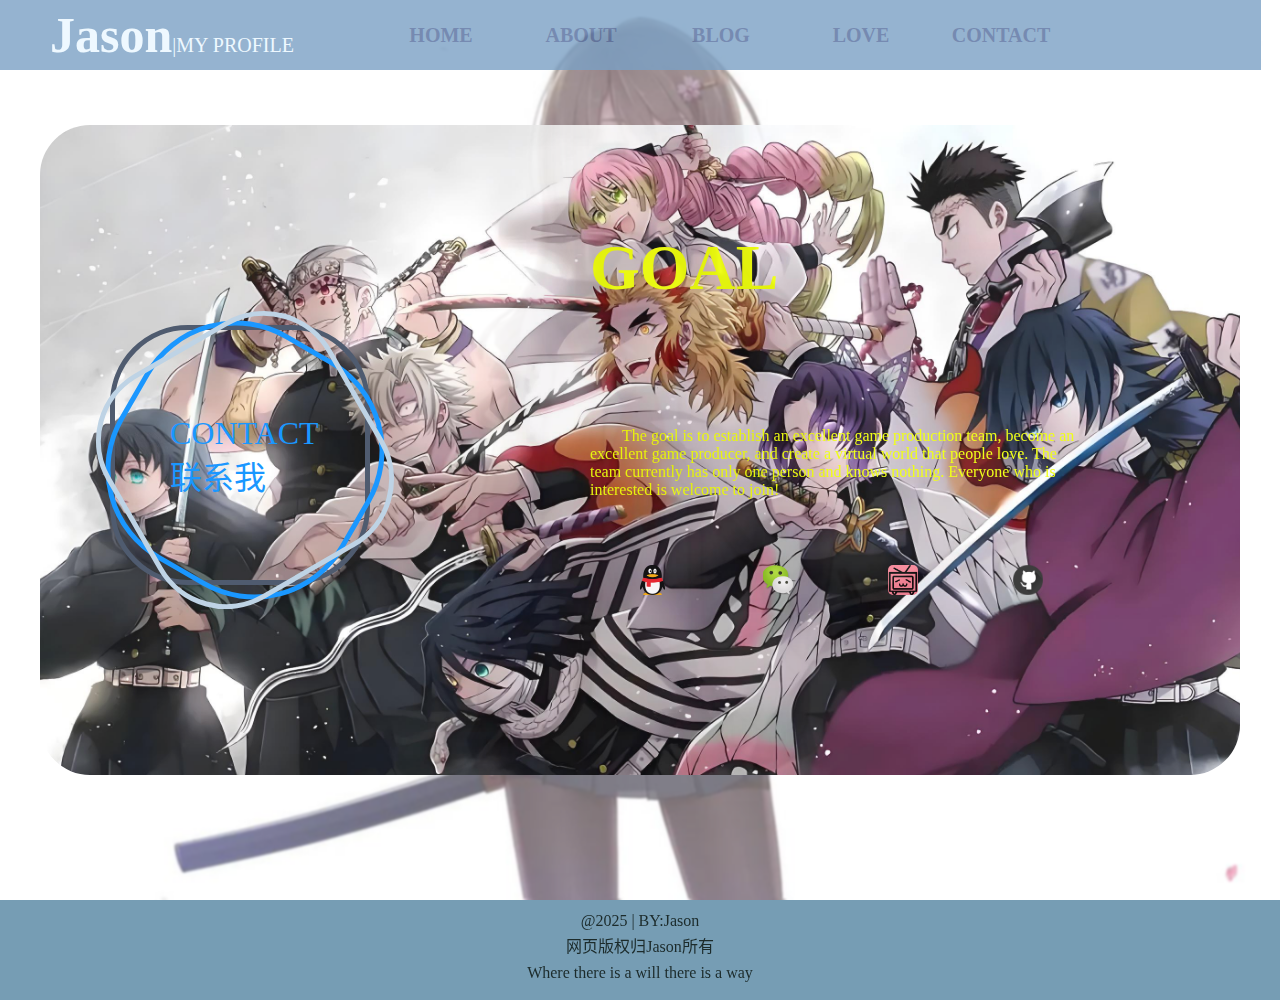
<file: WebJason/html/contact.html>
<!DOCTYPE html>
<html lang="zh-CN">
<head>
    <meta charset="UTF-8">
    <meta name="viewport" content="width=device-width, initial-scale=1.0">
    <title>联系我</title>
    <link rel="stylesheet" href="../css/body_nav.css">
    <link rel="stylesheet" href="../css/contact.css">
</head>
<body>
    <!-- 导航栏 -->
    <nav>
        <div class="navtitle"><strong>Jason</strong>|MY PROFILE</div>
        <ul class="navlist">
            <li><a href="home.html">HOME</a></li>
            <li><a href="about.html">ABOUT</a></li>
            <li><a href="blog.html">BLOG</a></li>
            <li><a href="love.html">LOVE</a></li>
            <li><a href="contact.html">CONTACT</a></li>
        </ul>
    </nav>
    <div class="mid" id="mid">
        <div class="contactpart" id="cp">
            <div class="left">
                <div class="square"></div>
                <div class="tit">CONTACT<br>联系我</div>
            </div>
            <div class="right">
                <div class="goal">
                    <h1>GOAL</h1>
                    <p>&emsp;&emsp;The goal is to establish an excellent game production team, become an excellent game producer, and create a virtual world that people love. The team currently has only one person and knows nothing. Everyone who is interested is welcome to join! </p>
                    <div class="meth">
                        <div class="icon qq">
                            <ul>
                                <li>QQ:3552550349</li>
                            </ul>
                        </div>
                        <div class="icon vx">
                            <ul>
                                <li>wechat:lj3552550349</li>
                            </ul>
                        </div>
                        <a href="https://space.bilibili.com/51407938" target="top">
                            <div class="icon bili">
                                <ul>
                                    <li>link to my bilibili</li>
                                </ul>
                            </div>
                        </a>
                        <a href="https://github.com/3552550349" target="new front">
                            <div class="icon gh">
                                <ul>
                                    <li>link to my GitHub</li>
                                </ul>
                            </div>
                        </a>
                    </div>
                </div>
            </div>
        </div>
    </div>
    <footer class="foot">
        <p>@2025 | BY:Jason</p>
        <p>网页版权归Jason所有</p>
        <p>Where there is a will there is a way</p>
    </footer>
</body>
</html>
</file>
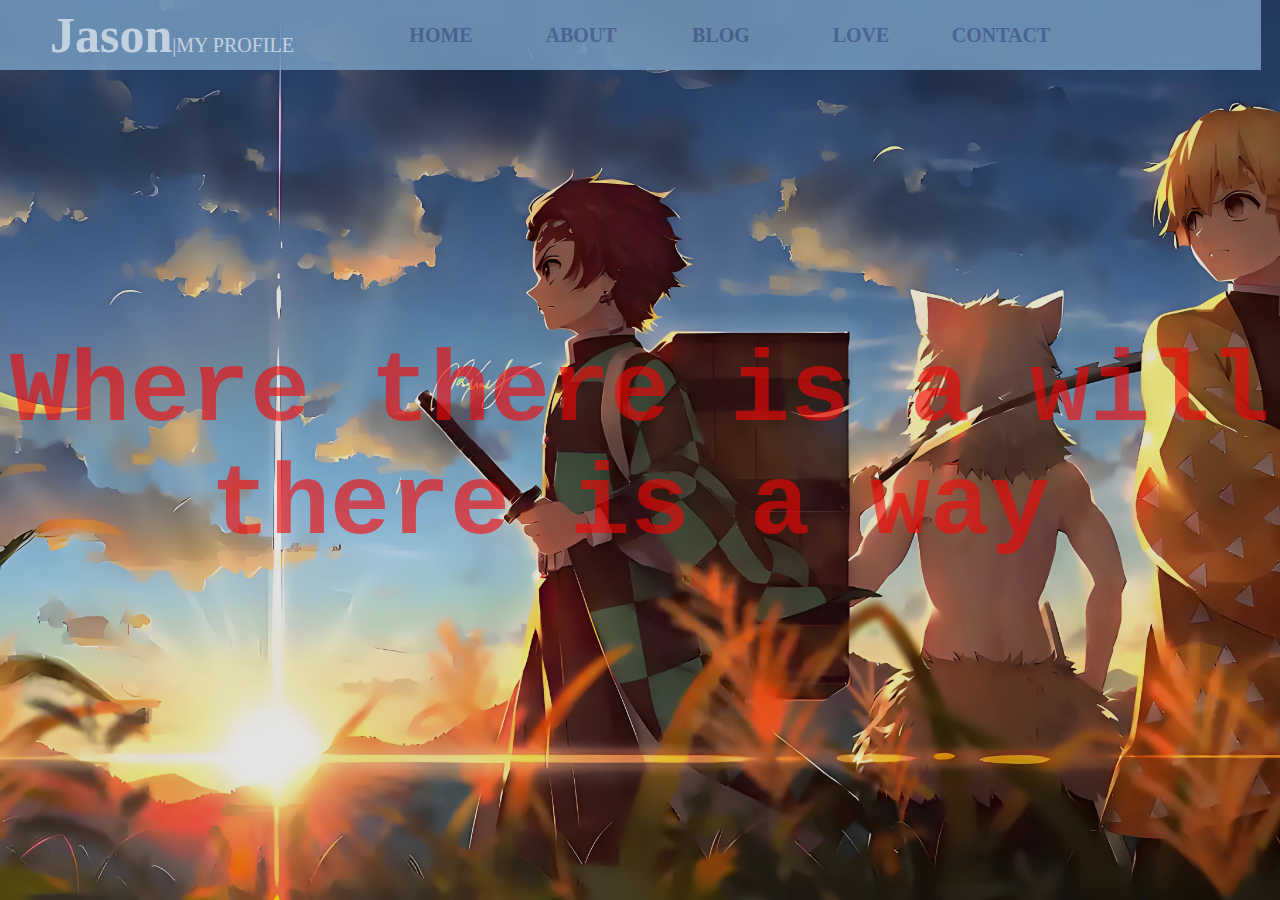
<file: WebJason/html/home.html>
<!DOCTYPE html>
<html lang="zh-CN">
<head>
    <meta charset="UTF-8">
    <meta name="viewport" content="width=device-width, initial-scale=1.0">
    <link rel="stylesheet" href="../css/Loading.css">
    <link rel="stylesheet" href="../css/body_nav.css">
    <link rel="stylesheet" href="../css/homestyle.css">
    <!-- <script src="../js/Loading.js"></script> -->
    <title>Jason的主页</title>
</head>
<body>
    <!-- 导航栏 -->
    <nav>
        <div class="navtitle"><strong>Jason</strong>|MY PROFILE</div>
        <ul class="navlist">
            <li><a href="home.html">HOME</a></li>
            <li><a href="about.html">ABOUT</a></li>
            <li><a href="blog.html">BLOG</a></li>
            <li><a href="love.html">LOVE</a></li>
            <li><a href="contact.html">CONTACT</a></li>
        </ul>
    </nav>
    <!-- 主体内容（欢迎界面） -->
    <main class="main">
        <section class="sec">
            <div class="titleimg">
                <div class="title">
                    Where there is a will  <br>
                    &emsp;&emsp;there is a way
                </div>
            </div>
        </section>
        <!-- 主体内容（简介） -->
        <section class="sec">
            <div class="content-nav">
                <ul>
                    <li>
                    <a href="about.html">
                            <div class="part1 pt">
                                <div class="imghid"><div class="img"></div></div>
                                    <div class="txt">
                                    <h1>关于</h1>
                                    <p>&emsp;&emsp;有关我的一些信息</p>
                                    <p>&emsp;&emsp;For some information about me, you can learn about my background and other related information from here</p>
                                </div>
                            </div>
                        </a>
                    </li>
                    <li>
                    <a href="blog.html">
                            <div class="part2 pt">
                                <div class="txt">
                                    <h1>博客</h1>
                                    <p>&emsp;关于我的博客</p>
                                    <p>&emsp;About my blog, some learning process is recorded, you can learn about my learning experience here</p>
                                </div>
                                <div class="imghid"><div class="img"></div></div>
                            </div>
                        </a>
                    </li>            
                    <li>
                        <a href="album.html">
                            <div class="part3 pt">
                                <div class="imghid"><div class="img"></div></div>
                                <div class="txt">
                                    <h1>爱好</h1>
                                    <p>&emsp;&emsp;我喜欢的音乐或者电影</p>
                                    <p>&emsp;&emsp;AAbout some works of art that I like, like music and movie
                                    </p>
                                </div>
                            </div>
                        </a>
                    </li>            
                    <li>
                        <a href="join.html">
                            <div class="part4 pt">
                                <div class="txt">
                                    <h1>联系</h1>
                                    <p>&emsp;&emsp;我的一些联系方式</p>
                                    <p>&emsp;&emsp;My contact information, welcome everyone who is interested to talk with me</p>
                                </div>
                                <div class="imghid"><div class="img"></div></div>
                            </div>
                        </a>
                    </li>        
                </ul>        
            </div>
        </section>
    <!-- 底部部分 -->
    <footer class="foot">
        <p>@2025 | BY:Jason</p>
        <p>网页版权归Jason所有</p>
        <p>Where there is a will there is a way</p>
    </footer>    
    </main>   
</body>
</html>
</file>
<file: WebJason/尚品汇练习/css/nav.css>
/* 基础设置 */
.container{
    width: 1190px;
    margin: 0 auto;
}

/* #region顶部导航条start */
.topbar{
    height: 30px;
    background-color: #ececec;
}
.welcome{
    height: 30px;
    line-height: 30px;
    /* 为了垂直居中 */
    font-size: 0;
    color: #666;
}
.welcome span,.welcome a {
    font-size: 12px;
}
.welcome .hello{
    margin-right: 28px; 
}
.welcome .login{
    padding-right:10px;
    border-right: 1px solid #ccc;
}
.welcome .register{
    padding-left: 10px;
}

.topbar-nav .list{
    height: 30px;
    line-height: 30px;
}
.topbar-nav .list li{
    float: left;
}
.topbar-nav .list li a{
    padding: 0 10px;
    border-right: solid 1px #ccc;
}
.topbar-nav .list li:first-child a{
    padding-left: 0; 
}
.topbar-nav .list li:last-child a{
    border-right: 0;
    padding-right: 0; 
}
/* #endregion顶部导航条end */

/* #region头部start */
.header{
    height: 120px;
}
.header .search form{
    margin-top: 42px;
    font-size: 0;
}
.header .search input{
    height: 34px;
    width: 508px;
    border: 1px solid #dd302d;
    padding: 0 10px;
}
.header .search button{
   width: 80px;
   height: 36px;
   background-color: #dd302d;
   vertical-align: top;
   background-image: url(../image/serch_icon.png);
   background-repeat: no-repeat;
   background-position: center center;
}
/* #endregion头部end */

/* #region主导航区start */
.main-nav{
    height: 48px;
    border-bottom:1px solid #dd302d; 
}
.main-nav .all-types{
   width: 190px;
   height: 48px;
   line-height: 48px;
   background-color: #dd302d;
   color: #fff;
   text-align: center;
   font-size: 16px;
}
.main-nav .nav-list{
    height: 48px;
    line-height: 48px;
}
.main-nav .nav-list li{
   float: left;
   margin: 0 10px;
   font-size: 16px;
}
/* #endregion主导航区end */

/* #region主要内容区start */
.main-content{
    margin: 10px;
}
.main-content .slide-nav{
    width: 190px;
    height: 458px;
    background-color: #f4f4f4;
    position: relative;
}
.main-content .slide-nav li{
    font-size: 14px;
    height: 28px;
    line-height: 28px;
    padding-left: 16px;
}
.main-content .slide-nav li:hover{
    background-color: #dd302d;
}
.main-content .slide-nav li:hover>a{
    color: #fff;
}
.second-menu{
    width: 680px;
    height: 458px;
    background-color: #fff;
    position: absolute;
    left: 190px;
    top: 0;
    padding-left: 20px;
    display: none;
}
.main-content .slide-nav li:hover .second-menu{
   display: block;
}
.second-menu dl{
    height: 36px;
    line-height: 36px;
}
.second-menu dl:first-child{
    margin-top: 10px;
}
.second-menu dt{
    float: left;
    width: 70px;
    font-weight: bold;
    padding-right: 10px;
}
.second-menu dd{
    float: left;
}
.second-menu dd>a{
    padding: 0 10px;
    border-left: 1px solid #666;
}

.main-content .banner{
    width: 690px;
    height: 458px;
    background-color: #f20e0e;
    margin:0 10px 0 10px;
}


.main-content .slide-other{
    width: 290px;
    height: 458px;
}
 .slide-other .message{
    width: 260px;
    height: 156px;
    padding: 0 14px;
    border: 1px solid #d9d9d9;
}
.slide-other .message .title{
   height: 38px;
   line-height: 38px;
   border-bottom: 1px solid #d9d9d9;
}
.slide-other .message .title span{
   font-size: 14px;
}
.slide-other .message .title a{
   font-size: 12px;
}
.slide-other .msg-list li{
   height: 26px;
   line-height: 26px;
}

.slide-other .other-nav{
   width: 290px;
   height: 290px;
   margin-top: 10px;
   /* 如果没有overflow:hidden则会出现高度塌陷，margin被忽略 */
   overflow: hidden;
} 
.other-nav-list:first-child{
   margin-top: 16px;
}
.other-nav-list:nth-child(2){
   margin: 17px 0;
   
}
.other-nav-list li{
   float: left;
   width: 48px;
   height: 70px;
   margin: 0 11px;   
   text-align: center;
}
.other-nav-list li:first-child{
   margin-left: 16px;
}
.other-nav-list .picture{
   width: 48px;
   height: 48px;
   background-image: url(../image/精灵图-侧边功能.png);
}
.other-nav-list:nth-child(1) li:nth-child(1) .picture{ 
   background-position: 0px 0px; 
}
.other-nav-list:nth-child(1) li:nth-child(2) .picture{
   background-position: -48px 0px;
}
.other-nav-list:nth-child(1) li:nth-child(3) .picture{ 
   background-position: -96px 0px; 
}
.other-nav-list:nth-child(1) li:nth-child(4) .picture{ 
   background-position: -144px 0px; 
}
.other-nav-list:nth-child(2) li:nth-child(1) .picture{ 
   background-position: 0px -48px; 
}
.other-nav-list:nth-child(2) li:nth-child(2) .picture{
   background-position: -48px -48px;
}
.other-nav-list:nth-child(2) li:nth-child(3) .picture{ 
   background-position: -96px -48px; 
}
.other-nav-list:nth-child(2) li:nth-child(4) .picture{ 
   background-position: -144px -48px; 
}
.other-nav-list:nth-child(3) li:nth-child(1) .picture{ 
   background-position: 0px -96px; 
}
.other-nav-list:nth-child(3) li:nth-child(2) .picture{
   background-position: -48px -96px;
}
.other-nav-list:nth-child(3) li:nth-child(3) .picture{ 
   background-position: -96px -96px; 
}
.other-nav-list:nth-child(3) li:nth-child(4) .picture{ 
   background-position: -144px -96px; 
}
.other-nav-list:nth-child(4) li:nth-child(1) .picture{ 
   background-position: 0px -144px; 
}
.other-nav-list:nth-child(4) li:nth-child(2) .picture{
   background-position: -48px -144px;
}
.other-nav-list:nth-child(4) li:nth-child(3) .picture{ 
   background-position: -96px -144px; 
}
.other-nav-list:nth-child(4) li:nth-child(4) .picture{ 
   background-position: -144px -144px; 
}
/* #endregion主要内容区end */

/* #region秒杀start */
.seckill{
  margin-top: 10px; 
}
.seckill img{
    float: left;
    margin-right: 11px;
    cursor: pointer;
}
.seckill img:last-child{
   margin-right: 0px;
}
/* #endregion秒杀end */

/* #region楼层start */
.floor{
   margin-top: 48px;
}
.floor-nav{
    height: 30px;
    line-height: 30px;
    padding-bottom: 4px;
    border-bottom: 2px solid #dd302d;
}
.floor-name{
    font-size: 20px;
}
.floor-nav-list li{
    float: left;
    font-size: 14px;
}
.floor-nav-list li a{
    padding: 0 10px;
    border-right: 1px solid #666;
}
.floor-nav-list li:first-child a{
    padding-left: 0;
}
.floor-nav-list li:last-child a{
    border-right: 0;
    padding-right: 0; 
}
.floor-infor .item{
    float: left;
}
.floor-infor .item1{
    width: 190px;
    height: 392px;
    background-color: #f4f4f4;
    padding: 20px;
}
.item1-list{
    margin-bottom: 30px;
}
.item1-list li{
    width: 90px;
    height: 22px;
    line-height: 28px;
}
.item1-list li {
width: 90px;
height: 22px;
padding-bottom: 3.5px;
border-bottom: 1px solid #d2d2d2;
font-size: 16px;
text-align: center;
}
.item1-list li:nth-child(2n-1){
    float: left;
}
.item1-list li:nth-child(2n){
    float: right; 
}
.item1-list li:nth-child(3),
.item1-list li:nth-child(4){
  margin: 14.4px 0;
}
.floor-infor .item2{
    width: 340px;
    height: 432px;
}
.floor-infor .item3,
.floor-infor .item4,
.floor-infor .item5{
    width: 206px;
    height: 432px;
}
.floor-infor .item3 img,
.floor-infor .item4 img,
.floor-infor .item5 img{
    border-bottom:1px solid #e2e2e2 ;
}
.floor-infor .item3,
.floor-infor .item4{
    width: 206px;
    height: 432px;
    border-right:1px solid #e2e2e2;
}
/* #endregion楼层end */

/* #region底部start */
.footer{
    margin-top: 48px;
    height: 440px;
    background-color: #483e3e;
}
.links-list{
    float: left; 
    width: 190px;
    height: 176px;
    margin-top: 48px;
    margin-right: 10px;
}
.links-list:last-child{
  margin-right: 0px;
}
.links-list a{
    color: #fff;
    font-size: 14px;
}
.line{
    margin-top: 22px;
    height: 1px;
    background-color: #584d4d;
}
.bottom-link{
    text-align: center;
    margin-top: 47px;
}
.bottom-link-list{
    display: inline-block;

}
.bottom-link-list li{
    float: left;  
}
.bottom-link-list li a{
    padding: 0 26px;
    border-right: 1px solid #fff;
    color: #fff;
}
.bottom-link-list li:last-child a{
    border-right: 0;
    padding-right: 0; 
}
.bottom-link-list li:first-child a{
    padding-left: 0; 
}
.copyright{
    margin-top: 10px;
    color: #fff;
}
/* #endregion底部end */
</file>
<file: WebJason/贪吃蛇/style.css>
*{
    margin: 0;
    padding: 0;
}
html,body{
    height: 100%;
}
body{
   background: url(./image/background.jpg) no-repeat;
   background-size: cover;
}
.btnbox{
   width: 200px;
   height: 400px;
   display: flex;
   flex-direction: column;
   justify-content: space-around;
   align-items: center;
   position: fixed;
}
.btnbox button{
   width: 100px;
   height: 50px;
   font-size: 23px;
   background-color: #00fa9a;
   border: none;
   border-radius: 10px;
   cursor: pointer;
   transition: all 0.5s;
}
.btnbox button:hover{
   background-color: #00ff7f; 
   transform:scale(1.1);
}
.map{
   width: 1200px;
   height: 720px;
   background: url(./image/block.jpg);
   position: fixed;
   top: 0;
   bottom: 0;
   left: 0;
   right: 0;
   margin: auto;
   box-shadow: 0px 0px 100px  #000000 inset, 0px 0px 30px #3b3b3b;
}
.map>div{
   width: 24px;
   height: 24px; 
   position: absolute;
   border-radius: 50%;
   box-shadow: 0px 0px 10px yellow;
}
div.head{
   background: repeating-radial-gradient(#ffc000,#ff4e00);
}
div.body{
   background: repeating-radial-gradient(#fff369,#fa791a);
}
div.food{
   background: repeating-radial-gradient(#a7fa64,#4f8524);
   animation: foodAnimation 2s linear infinite ;
}
@keyframes foodAnimation{
   0%{box-shadow: 0px 0px 10px white;}

   50%{box-shadow: 0px 0px 100px white;}

   100%{box-shadow: 0px 0px 10px white;} 
}
.score{
    font-size: 25px;
    color: #fff;
}
.score span{
    color: #00fa9a;
    font-weight: bold;
}
.panbg{
    width: 1200px;
    height: 720px;
    background: rgba(0, 0, 0, 0.5) url(./image/gameover.jpg) no-repeat;
    background-size: cover;
    background-position: center;
    position: fixed;
    display: none;
    top: 0;
    bottom: 0;
    left: 0;
    right: 0;
    margin: auto;
    z-index: 999;
}
</file>
<file: WebJason/css/login.css>
@charset "utf-8";
 /* 设置全局 body 元素样式 */
body{
    margin: 0;
    padding: 0;
    height: 100vh;
    width: 100vw;
    color: rgb(44, 59, 59);
    overflow: hidden;
}

 /* 设置登录背景容器样式 */
.back{
    display: flex;
    justify-content: center;
    align-items: center;
    width: 100%;
    height: 100%;
    background-image: url("../image/loginback.jpg");
    background-repeat: no-repeat;
    /* 让背景图片按比例缩放以覆盖整个容器 */
    background-size: cover;
    /* 将容器放大 1.05 倍 */
    transform: scale(1.05);
}

/* 为登录背景容器添加伪元素样式，用于实现模糊效果 */
.back::before{
    /* 伪元素内容为空 */
    content: "";
    width: 100%;
    height: 100%;
    /* 应用模糊滤镜，模糊半径为 10px */
    backdrop-filter: blur(5px); 
    position: fixed;
}

/* 设置鼠标悬停在登录背景容器上时，伪元素的样式 */
.back:hover::before{
    backdrop-filter: none;
}

/* 设置登录框容器样式 */
.log{
    display: flex;
    flex-direction: column;
    align-items: center;
    min-width: 500px;
    min-height: 300px;
    background-color: rgba(50, 59, 88, 0.7);
    overflow: hidden;
    border-radius: 10px;
    box-shadow:0 0 10px rgba(50, 59, 88, 0.8);
    backdrop-filter: blur(5px);
}

/* 设置登录标题样式 */
.logtitle{
    font-size: 40px;
    font-weight: bolder;
    background-clip: text;
    /* 设置登录标题为线性渐变 */
    background-image: linear-gradient(90deg , rgba(98, 201, 248,0.6),rgba(243, 111, 255, 0.6),rgba(247, 129, 129, 0.6),rgba(241, 239, 104, 0.6),rgba(117, 226, 84, 0.6),rgba(98, 201, 248,0.6));
    background-size: 600%;
        animation: gradient 30s infinite linear;
        color: transparent;
        line-height: 100px;
    }
     @keyframes gradient{
        100%{
            background-position: -600% 0%;
        }
    }

    /* 设置登录表单中输入框的样式 */
    .logbody .txt{
        border: none;
        border-bottom: 1px solid rgba(18, 21, 32, 0.7);
        background: transparent;
        transition: 0.3s;
        height: 30px;
        padding-top: 10px;
    }
    .logbody .txt:hover{
        transform: scaleX(1.1);
    }

    /* 设置登录表单输入框获得焦点时的样式 */
    .logbody .txt:focus{
        outline: none;
        border-bottom:  1px solid rgba(137, 160, 245, 0.7);
        color: rgba(137, 160, 245, 0.7);
    }

   /* 设置登录表单提交按钮的样式 */ 
    .logbody .sub{
        width: 80%;
        height: 45px;
        margin-top: 10%;
        margin-left: 10%;
        border: none;
        border-radius: 10px;
        background-color: rgba(86, 116, 156,0.8);
        font-size: 18px;
        font-family: "楷体";
        color: rgb(180, 216, 233);
        transition: 0.3s;
    }

   /* 设置鼠标悬停在登录表单提交按钮上时的样式 */
    .logbody .sub:hover{
        background-color: rgba(118, 155, 202, 0.8);
        box-shadow: 0 0 10px rgba(118, 155, 202, 0.8);
    }

  /* 设置游客登录按钮的样式 */ 
    .ykbt{
        font-size: 14px;
        margin-top: 20px;
        margin-left: 70%;
        border: none;
        background-color: transparent;
        transition: 0.3s;
    }

    /* 设置鼠标悬停在游客登录按钮上时的样式 */
    .ykbt:hover{
        color: rgb(64, 160, 216);
    }
</file>
<file: WebJason/css/Loading.css>
@charset "utf-8";
/* 定义加载动画容器的样式 */
.con{
    /* 将容器向上移动一个视口高度，使其初始位置在页面上方 */
    margin-top: -100vh;
    justify-content: center;
    align-items: center;
    width: 100%;
    height: 100%;
    /* 为容器添加模糊效果，模糊半径为 10px */
    backdrop-filter: blur(10px);
    /* 默认隐藏容器 */
    display: none;
}

/* 用于定义加载动画主体的样式 */
.load{
    /* 设置为相对定位，为绝对定位提供参考 */
    position: relative; 
    /* 使用 flex 布局 */
    display: flex;   
}

/* 用于定义加载动画中每个圆点的样式 */
.load .dot{
    position: relative;
    width: 20px;
    height: 20px;
    background: rgb(120, 214, 214);
    margin: 20px 0 0 20px;
    /* 设置圆点的圆角半径为 50%，使其呈现圆形 */
    border-radius: 50%;
    /* 为圆点应用名为 dotanim 的动画，持续时间 1 秒，无限循环，线性变化 */
    animation: dotanim 1s infinite linear;
    /* 根据自定义属性 --i 计算动画延迟时间，实现依次动画效果 */
    animation-delay: calc(0.1s * var(--i));
}

/* 定义dotanim 动画关键帧用于控制圆点的缩放动画效果 */
@keyframes dotanim{
    0%{
        transform: scale(0.2);
    }
    10%{
        transform: scale(1);
    }
    50%,100%{
        transform: scale(0.2);
    }
}
</file>
<file: WebJason/css/body_nav.css>
@charset "utf-8";
body{
    margin: 0;
    padding: 0;
    background-image: url("../image/background.png");
    background-attachment: fixed; 
    background-repeat: no-repeat;
    background-size: cover;
    background-position: center;
    overflow-x: hidden;
    backdrop-filter: blur(1px);
}

.foot{
    margin-top: 0px;
    width: 100vw;
    height: 100px;
    float: left;
    clear: both;
    text-align: center;
    margin-bottom: 0px;
    background-color: rgba(84, 132, 161, 0.8);
}
.foot p{
    line-height: 10px;
    color: rgb(28, 43, 43);
}

nav{
    position: fixed;
    display: flex;
    justify-content: space-between;
    align-items: center;
    width: calc(100vw - 19px);
    height: 70px;
    top: 0px;
    background-color: rgb(123, 161, 197);
    overflow: hidden;
    font-size: 20px;
    color: rgb(234, 247, 255);
    opacity: 0.8;
    /* 设置导航栏的堆叠顺序，确保它显示在其他元素之上 */
    z-index: 1000;
}
nav .navtitle{
    padding-left: 50px;
    width: 30%;
}
nav .navtitle strong{
    font-size: 50px;
    font-weight: bolder;
}
nav .navlist{
    display: flex;
    list-style: none;
}
nav .navlist li{
    margin-right: 20px;
}
nav .navlist li:last-child{
    margin-right: 200px;
}
nav a{
   display: block;
   justify-content: center;
   text-decoration: none;
   z-index: 1;
   height: inherit;
   line-height: 70px;
   width: 120px;
   text-align: center;
   font-weight: bolder;
   color: rgb(84, 109, 158);
   transition: 0.5s;
}

nav a:hover{
    color: rgb(234, 247, 255);
    background-color: rgb(108, 149, 187); 
}
</file>
<file: WebJason/css/blog.css>
@charset "utf-8";
.mid{
    height: 92vh;
    width: 100wh;
}

.content{
    padding-top: 150px;
    padding-left: 20%;
    margin: auto , 0;
    display: flex;
    flex-direction: column;
    clear: left;
}

.con{
    display: flex;
    width: 650px;
    height: 200px;
    background: rgba(208, 220, 230,0.2);
    backdrop-filter: blur(0.2);
    float: left;
    clear: left;
    margin-top: 40px;
    backdrop-filter: blur(30px);
    border-radius: 15px;
    overflow: hidden;
    box-shadow: 0 0 15px rgba(103, 122, 138, 0.8);
}
.con a{
    
}
.c1{
    animation: c1load 0.5s linear;
}
@keyframes c1load{
    0%{
        opacity: 0;
    }
    70%{
        opacity: 0;
        margin-top: 100px;
    }
    100%{
        opacity: 1;
        margin-top: 40px;
    }
}

.c2{
    animation: c2load 1s linear;
}
@keyframes c2load{
    0%{
        
        opacity: 0;
    }
    80%{
        opacity: 0;
        margin-top: 100px;
    }
    100%{
        opacity: 1;
    }
}
.c3{
    animation: c3load 1.5s linear;
}
@keyframes c3load{
    0%{
        
        opacity: 0;
    }
    90%{
        opacity: 0;
        margin-top: 100px;
    }
    100%{
        opacity: 1;
    }
}

.c1 .img{
    background-image: url("../image/尚品汇1.jpg");
}
.c1 .img:hover{
    background-image: url("../image/尚品汇2.jpg");
}
.c2 .img{
    background-image: url("../image/贪吃蛇2.jpg");
}
.c2 .img:hover{
    background-image: url("../image/贪吃蛇1.jpg");
}
.c3 .img{
    background-image: url("../image/snakeball1.jpg");
}
.c3 .img:hover{
    background-image: url("../image/snakeball2.jpg");
}
.imghid{
    overflow: hidden;
    width: 250px;
}
.con .img{
    width: 250px;
    height: 100%;
    background-size: cover;
    background-repeat: no-repeat;
    background-position:center;
    opacity: 0.8;
    transition: 0.5s ease 0s;
}
.con .img:hover{
    transform: scale(1.1);
}
.con .txt{
    width: 400px;
    padding: 0 40px;
    color: rgb(25, 39, 49);
    font-family: "幼圆";
}
.con .txt h2{
    color: rgb(53, 75, 104);
}
.pri{
    height: 500px;
    width: 300px;
    float: right;
    clear: right;
    position: fixed;
    margin-top: -650px;
    margin-left: 1100px;
    animation: priload 2s linear;
}

.pri .prihead{
    height: 250px;
    background-color: rgb(229, 239, 243);
    border-radius: 20px;
    padding-top: 50px;
    box-shadow: 0 0 8px rgba(39, 69, 88,0.6);
}
.prihead a{
    display: block;
    overflow: hidden;
    border-radius: 50%;
    width: 90px;
    margin: auto;
    border: 3px groove rgb(35, 82, 121);
}
.pri .prihead .tx{
    width: 90px;
    height: 90px;
    border-radius: 50%;
    background-image: url("../image/tx.jpg");
    background-size: cover;
    transition: 0.5s ease 0s;
}
.prihead .tx:hover{
    transform: scale(1.1);
}

.prihead h2{
    color: rgb(32, 76, 97);
    text-align: center;
}
.prihead p{
    color: rgb(118, 175, 185);
    text-align: center;
}

.pri .tag{
    height: 200px;
    background-color: rgb(229, 239, 243);
    margin-top: 50px;
    border-radius: 20px;
    box-shadow: 0 0 8px rgba(39, 69, 88,0.6);
}

.tag h2{
    text-align: center;
    padding-top: 20px;
    color: rgb(56, 117, 158);
    font-weight: bolder;
}

.tag p{
    word-wrap: break-word;
    display: block;
    width: 220px;
    padding-left: 40px;
    color: rgb(109, 166, 168);
}

@keyframes priload{
    0%{
        opacity: 0;
    }
    80%{
        opacity: 0;
    }
    100%{
        opacity: 1;
    }
}
</file>
<file: WebJason/css/contact.css>
@charset "utf-8";
.mid{
    width: 100vw;
    height: 100vh;
    display: flex;
    justify-content: center;
    align-items: center;
}

.contactpart{
    width: 1200px;
    height: 650px;
    margin: auto;
    display: flex;
    justify-content: center;
    background-image: url("../image/contact.jpeg");
    background-repeat: no-repeat;
    background-size: 1300px;
    overflow: hidden;
    opacity: 0.9;
    border-radius: 50px;
    animation: loadbac 1s linear;
    transition: 1s ease 0.2s;
}
@keyframes loadbac{
    0%{
        opacity: 0;
        margin-top: 100px;
    }
    100%{
        opacity: 1;
        margin-top: 50px;
    }
}

.contactpart .left{
    width: 400px;
    height: 100%;
}

.contactpart .left .square{
    width: 250px;
    height: 250px;
    border: 5px solid rgb(59, 73, 95);
    margin: auto;
    margin-top: 200px;
    border-radius: 30%;
    animation: a1 3s infinite linear;
}

.left .square::before{
    content: "";
    width: 250px;
    height: 250px;
    transform: rotate(30deg);
    border: 5px solid rgb(0, 140, 255);
    border-radius: 40%;
    position: absolute;
    animation: a2 25s infinite linear;
}

.left .square::after{
    content: "";
    width: 250px;
    height: 250px;
    transform: rotate(60deg);
    border: 5px solid rgb(183, 207, 226);
    border-radius: 30%;
    position: absolute;
    animation: a2 60s infinite linear;
}

.left .tit{
    position: absolute;
    font-size: 2em;
    margin-left: 130px;
    margin-top: -170px;
    color: rgb(0, 140, 255);
    z-index: -10;
}

.left .square:hover{
    animation: a1 15s infinite linear;
}
@keyframes a1{
    to{
        transform: rotate(360deg);
    }
}
.left .square:hover::before{
    animation: a2 80s infinite linear;
}
@keyframes a2{
    to{
        transform: rotate(-10800deg);
    }
}
.left .square:hover::after{
    animation: a1 50s infinite linear;
}
@keyframes a1{
    to{
        transform: rotate(360deg);
    }
}

.contactpart .right{
    width: 800px;
    height: 100%;
}
.contactpart .goal{
    color: rgb(238, 255, 0);
    width: 500px;
    margin: auto;
    display: flex;
    flex-direction: column;
}
.contactpart .goal h1{
    font-size: 4em;
    font-weight: bolder;
    line-height: 200px;
}

.contactpart .goal p{
    word-wrap: break-word;
}
.meth{
    width: 500px;
    height: 100px;
    flex-direction: row;
    display: flex;
    justify-content: space-around;
    margin-top: 50px;
}

.meth .icon{
    width: 30px;
    height: 30px;
    background-size: cover;
    border-radius: 5px;
    background-repeat: no-repeat;
    background-position: center;
    transition: 0.4s ease 0s;
}
.meth .icon:hover{
    transform: scale(1.1);
    cursor: pointer;
}
.meth .qq{
    background-image: url("../image/qq.png");
    background-size: 25px;
}
.meth .vx{
    background-image: url("../image/vx.png");
}
.meth .bili{
    background-image: url("../image/bili.png");
    background-color: rgb(245, 128, 147);
}
.meth .gh{
    background-image: url("../image/github.png");
    background-size: 40px;
}

.icon ul{
    display: none;
    list-style: none;
    margin-top: 30px;
    width: 150px;
    margin-left: -80px;
    color: white;
    font-size: 14px;
}
.icon:hover ul{
    display: block;
    position: absolute;
}
</file>
<file: WebJason/css/homestyle.css>
@charset "utf-8";

.titleimg{
    background-image: url("../image/head.jpeg");
    height: 100vh;
    width: 100vw;
    background-repeat: no-repeat;
    background-size: cover;
    background-attachment: fixed;
    transition: 0.5s 0s ease ;
    animation: load 0.5s;
}
@keyframes load{
    0%{
        background-position-y: 50px;
        opacity: 0;
    }
    100%{
        background-position-y: 0px;
        opacity: 1;
    }
}


.titleimg .title{
    width: 100vw;
    height: 100vh;
    display: flex;
    justify-content: center;
    align-items: center;
    background-color: rgba(0, 0, 0, 0.1);
    font-size: 100px;
    font-weight: bolder;
    font-family: 'Courier New', Courier, monospace;
    color: rgba(247, 5, 5, 0.61);
}

.main{
    scroll-snap-type: y mandatory;
    overflow: scroll;
    height: 100vh;
    width: 100vw;
}

.sec{
    height: 100vh;
    width: 100vw;
    scroll-snap-align: start;
}

.sec .content-nav{
    height: calc(100vh - 70px);
    width: 100vw;
    margin: auto;
    display: flex;
    justify-content: center;
}
.sec ul{
    display: flex;
    justify-content: center;
    align-items: center;
    flex-wrap: nowrap;
}
.sec ul li{
    list-style: none;
    margin: auto;
}
.sec ul li:last-child{
    margin-right: 100px;    
}
.pt{
    display: flex;
    flex-direction: column;
    height: 500px;
    width: 250px;
    float: left;
    margin: 150px 0px 0px 105px;
    background: rgba(219, 235, 241,0.8);
    box-shadow: 0 0 15px rgb(59, 73, 95);
    border-radius: 15px;
    overflow: hidden;
    scroll-snap-align: start;
    transition: all 0.5s ease 0s;
}
.pt:hover{
    cursor: pointer;
    transform: scale(1.05);
}
/* 隐藏溢出的内容 */
.imghid{
    overflow: hidden;
}
/* 为不同类别的图片元素设置不同的背景图片 */
.part1 .img{
    background-image: url("../image/homepic1.png");
}
.part2 .img{
    background-image: url("../image/homepic2.png");
}
.part3 .img{
    background-image: url("../image/homepic3.png");
}
.part4 .img{
    background-image: url("../image/homepic4.png");
}

.pt .img{
    height: 190px;
    width: 250px;
    background-size: cover;
    background-position: 0px -30px;
    /* 设置过渡效果和透明度 */
    transition: all 0.5s ease 0s;
    opacity: 0.8;
}

.pt .img:hover{
    transform: scale(1.1);
}

.pt .txt{
    height: 310px;
    width: 200px;
    overflow: hidden;
    display: flex;
    flex-direction: column;
    margin: auto;
    
}

.pt .txt h1{
    text-align: center;
    font-size: 3em;
    color: rgb(28, 44, 68);
    height: 30px;
    line-height: 30px;
}

.pt .txt p{
    margin-top: -2px;
    word-wrap: break-word;
    color: rgb(114, 182, 202);
}
</file>
